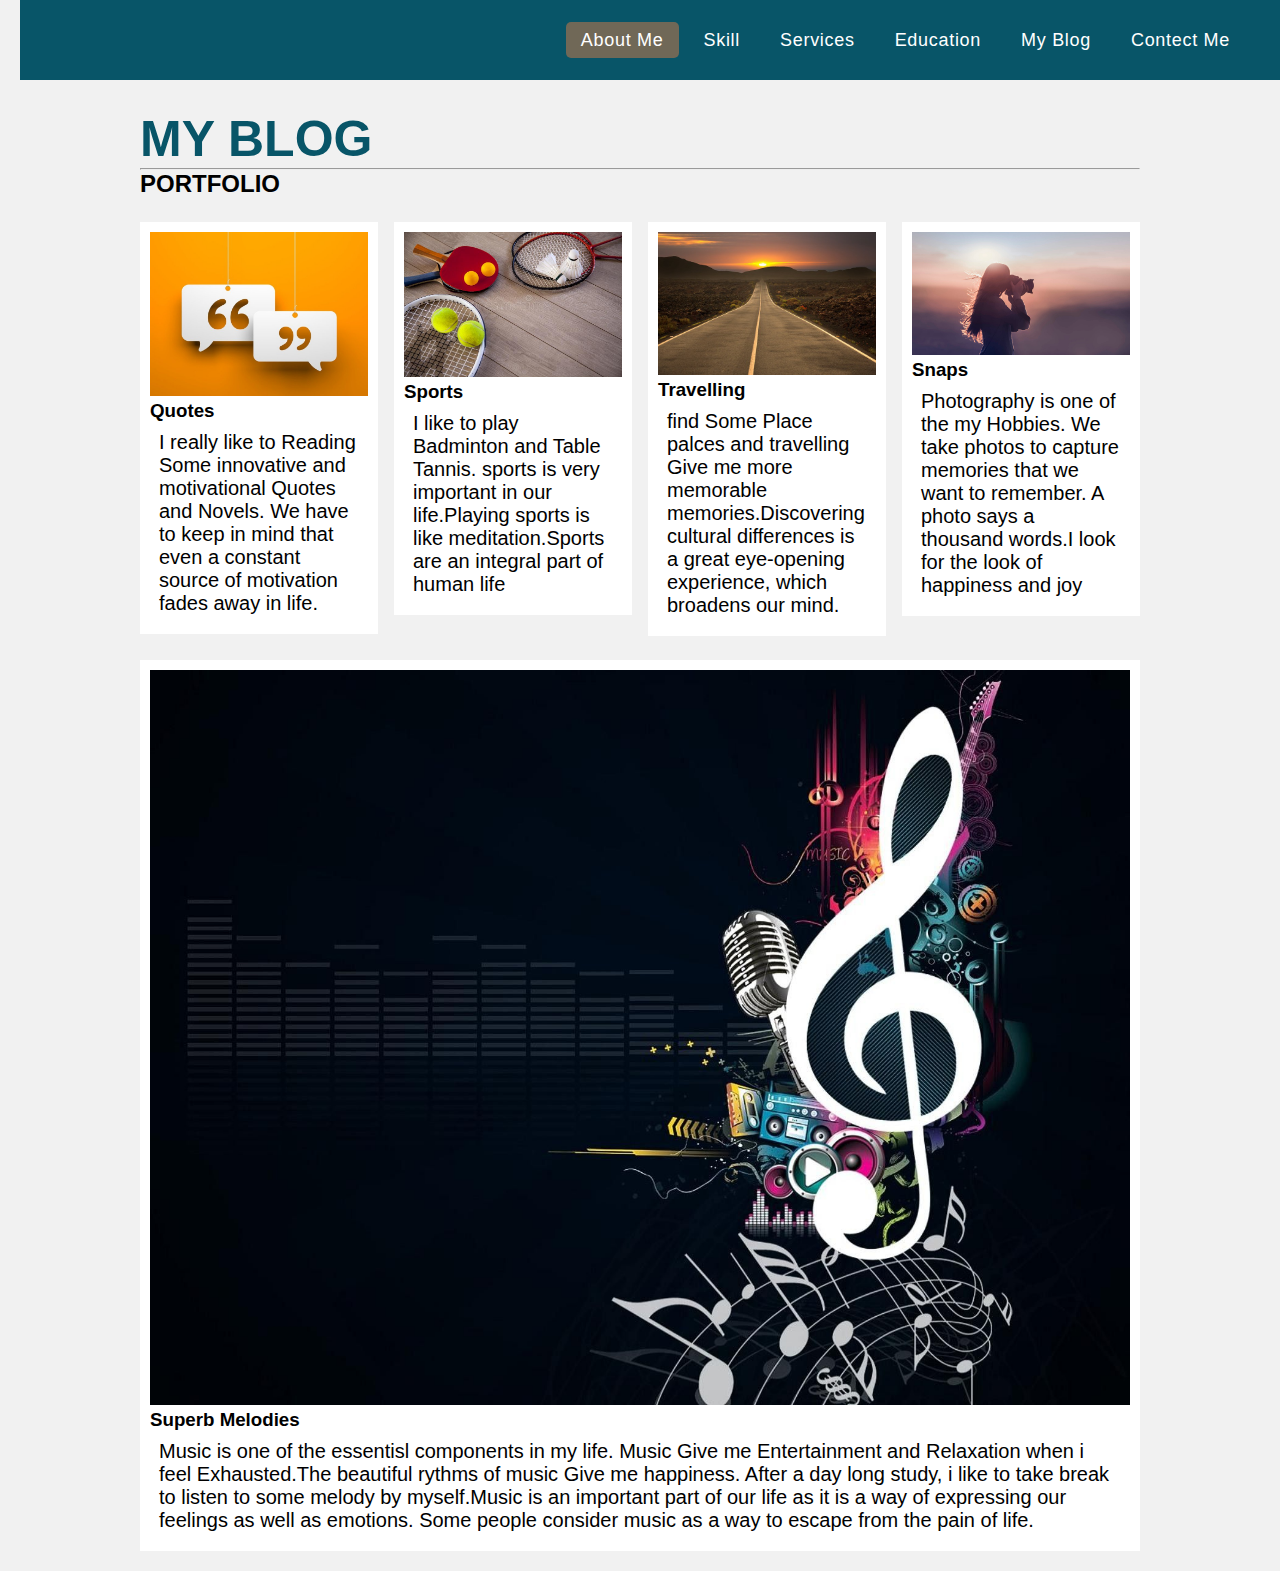
<file: blog.html>
<!DOCTYPE html>
<html lang="en">
<head>
    <meta charset="UTF-8">
    <meta http-equiv="X-UA-Compatible" content="IE=edge">
    <meta name="viewport" content="width=device-width, initial-scale=1.0">
    <link rel="stylesheet" href="index.css" class="rel">
    <link rel="stylesheet" href="https://cdnjs.cloudflare.com/ajax/libs/font-awesome/5.15.2/css/all.min.css" />
    <title>AneriVSonani</title>
</head>
<style>
    * {
  box-sizing: border-box;
}

body {
  background-color: #f1f1f1;
  padding: 20px;
  font-family: Arial;
}

/* Center website */
.main {
  max-width: 1000px;
  margin: auto;
}

h1 {
  font-size: 50px;
  word-break: break-all;
  color: #085568;
  margin-top: 9%;
}

.row {
  margin: 8px -16px;
}

/* Add padding BETWEEN each column (if you want) */
.row,
.row > .column {
  padding: 8px;
}

/* Create four equal columns that floats next to each other */
.column {
  float: left;
  width: 25%;
}

/* Clear floats after rows */
.row:after {
  content: "";
  display: table;
  clear: both;
}

/* Content */
.content {
  background-color: white;
  padding: 10px;
}

/* Responsive layout - makes a two column-layout instead of four columns */
@media screen and (max-width: 900px) {
  h1{
    margin-top: 23%;
  }
  .column {
    width: 50%;
  }
}

/* Responsive layout - makes the two columns stack on top of each other instead of next to each other */
@media screen and (max-width: 600px) {
  .column {
    width: 100%;
  }
}
</style>
<body>

  <header>
    <nav>
      <input type="checkbox" id="click">
      <label for="click" class="menu-btn">
        <i class="fas fa-bars"></i>
      </label>
      <ul>
        <li><a class="active" href="index.html">About Me</a></li>
        <li><a href="skill.html">Skill</a></li>
        <li><a href="services.html">Services</a></li>
        <li><a href="Education.html">Education</a></li>
        <li><a href="blog.html">My Blog</a></li>
        <li><a href="index.html#contactme">Contect Me</a></li>

      </ul>
    </nav>
  </header>
    <!-- MAIN (Center website) -->
<div class="main">

    <h1>MY BLOG</h1>
    <hr>
    
    <h2>PORTFOLIO</h2>
    <!-- Portfolio Gallery Grid -->
    <div class="row">
      <div class="column">
        <div class="content">
          <img src="quotes.jpg" alt="Mountains" style="width:100%">
          <h3>Quotes</h3>
          <p>I really like to Reading Some innovative and motivational Quotes and Novels. We have to keep in mind that even a constant source of motivation fades away in life. </p>
        </div>
      </div>
      <div class="column">
        <div class="content">
          <img src="sports.jpg" alt="Lights" style="width:100%">
          <h3>Sports</h3>
          <p>I like to play Badminton and Table Tannis. sports is very important in our life.Playing sports is like meditation.Sports are an integral part of human life </p>
        </div>
      </div>
      <div class="column">
        <div class="content">
          <img src="travelling.jpeg" alt="Nature" style="width:100%">
          <h3>Travelling</h3>
          <p>find Some Place palces and travelling Give me more memorable memories.Discovering cultural differences is a great eye-opening experience, which broadens our mind.</p>
        </div>
      </div>
      <div class="column">
        <div class="content">
          <img src="photo.jpg" alt="Mountains" style="width:100%">
          <h3>Snaps</h3>
          <p>Photography is one of the my Hobbies. We take photos to capture memories that we want to remember. A photo says a thousand words.I look for the look of happiness and joy</p>
        </div>
      </div>
    </div>
    
    <div class="content">
      <img src="music.jpg" alt="Bear" style="width:100%">
      <h3>Superb Melodies</h3>
      <p>Music is one of the essentisl components in my life. Music Give me Entertainment and Relaxation when i feel Exhausted.The beautiful rythms of music Give me happiness. After a day long study, i like to take break to listen to some melody by myself.Music is an important part of our life as it is a way of expressing our feelings as well as emotions. Some people consider music as a way to escape from the pain of life.</p>
    </div>
    
    <!-- END MAIN -->
    </div>
    
</body>
</html>
</file>
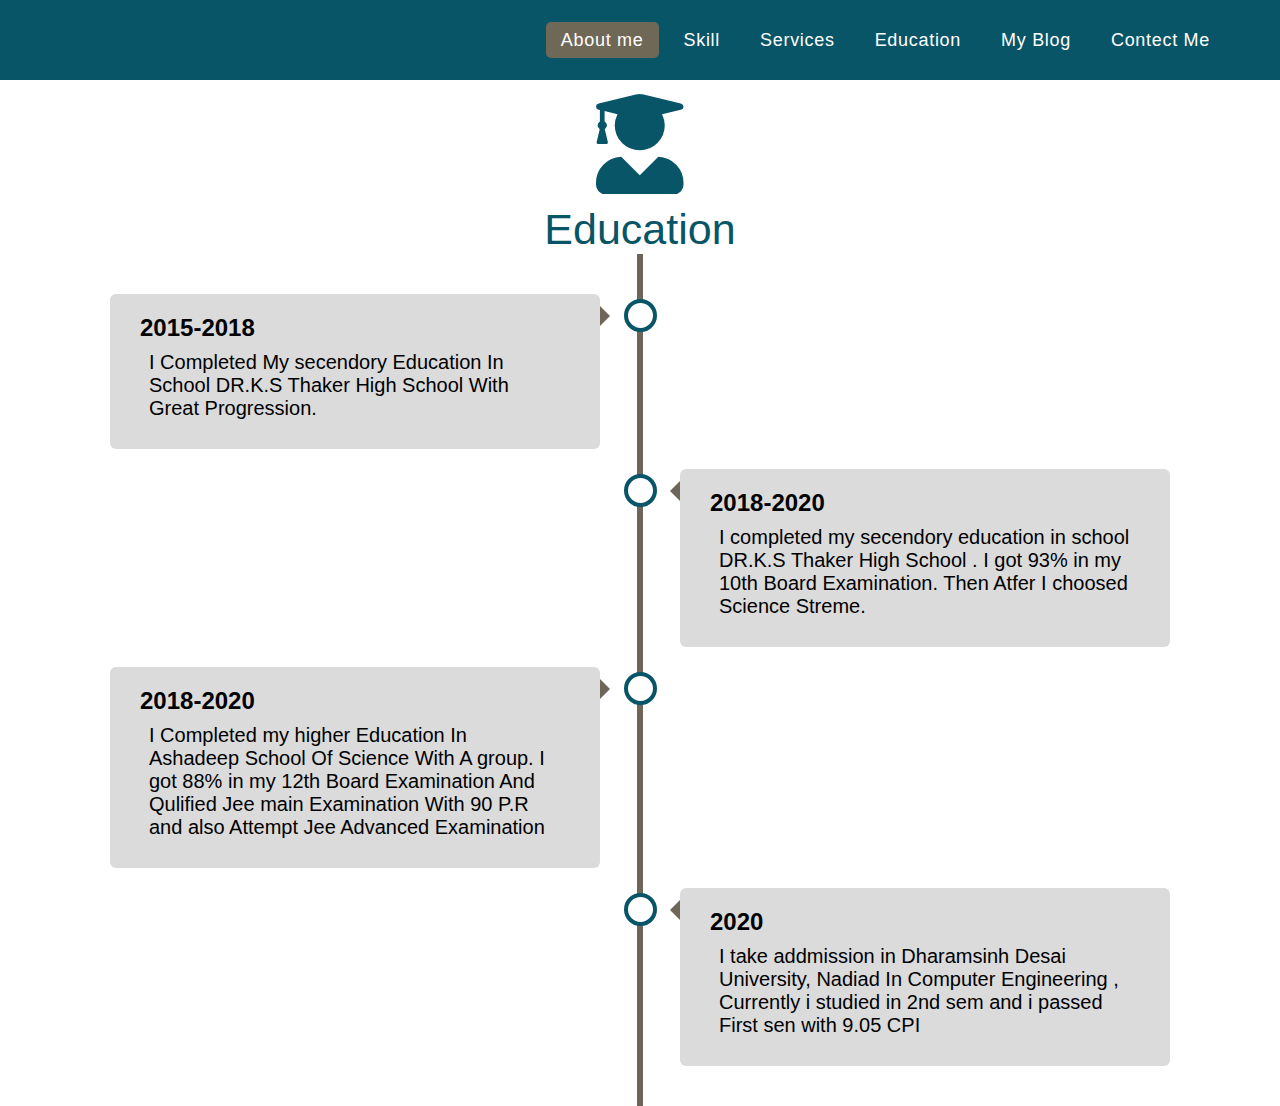
<file: Education - Copy.html>
<!DOCTYPE html>
<html lang="en">
<head>
    <meta charset="UTF-8">
    <meta http-equiv="X-UA-Compatible" content="IE=edge">
    <meta name="viewport" content="width=device-width, initial-scale=1.0">
    <title>AneriVSonani</title>
    <link rel="stylesheet" href="index.css" class="rel">
    <link rel="stylesheet" href="https://cdnjs.cloudflare.com/ajax/libs/font-awesome/5.15.2/css/all.min.css" class="rel">
</head>
<body>

    <header>
        <nav>
          <input type="checkbox" id="click">
          <label for="click" class="menu-btn">
            <i class="fas fa-bars"></i>
          </label>
          <ul>
            <li><a class="active" href="index.html">About me</a></li>
            <li><a href="skill.html">Skill</a></li>
            <li><a href="services.html">Services</a></li>
            <li><a href="Education.html">Education</a></li>
            <li><a href="blog.html">My Blog</a></li>
            <li><a href="index.html#contectme">Contect Me</a></li>
          </ul>
        </nav>
      </header>
    
    <div class="edu">
        <i class="fas fa-user-graduate"></i>
        <div class="til">Education</div>
      </div>
      <div class="timeline">
        <div class="container left">
          <div class="content-1">
            <h2>2015-2018</h2>
            <p>
              I Completed My secendory Education In School DR.K.S Thaker High School With Great Progression.
            </p> </div>
        </div>
        <div class="container right">
          <div class="content-1">
            <h2>2018-2020</h2>
            <p> I completed my secendory education in school  DR.K.S Thaker High School . I got 93% in my 10th Board Examination. Then Atfer I choosed Science Streme. </p></div>
        </div>
        <div class="container left">
          <div class="content-1">
            <h2>2018-2020</h2>
            <p>
              I Completed my higher Education In Ashadeep School Of Science With A group. I got 88% in my 12th Board Examination And Qulified Jee main Examination With 90 P.R and also Attempt Jee Advanced Examination
            </p></div>
        </div>
        <div class="container right">
          <div class="content-1">
            <h2>2020 </h2>
            <p> I take addmission in Dharamsinh Desai University, Nadiad In Computer Engineering , Currently i studied in 2nd sem and i passed First sen with 9.05 CPI</p></div>
        </div>
      </div>

</body>
</html>
</file>
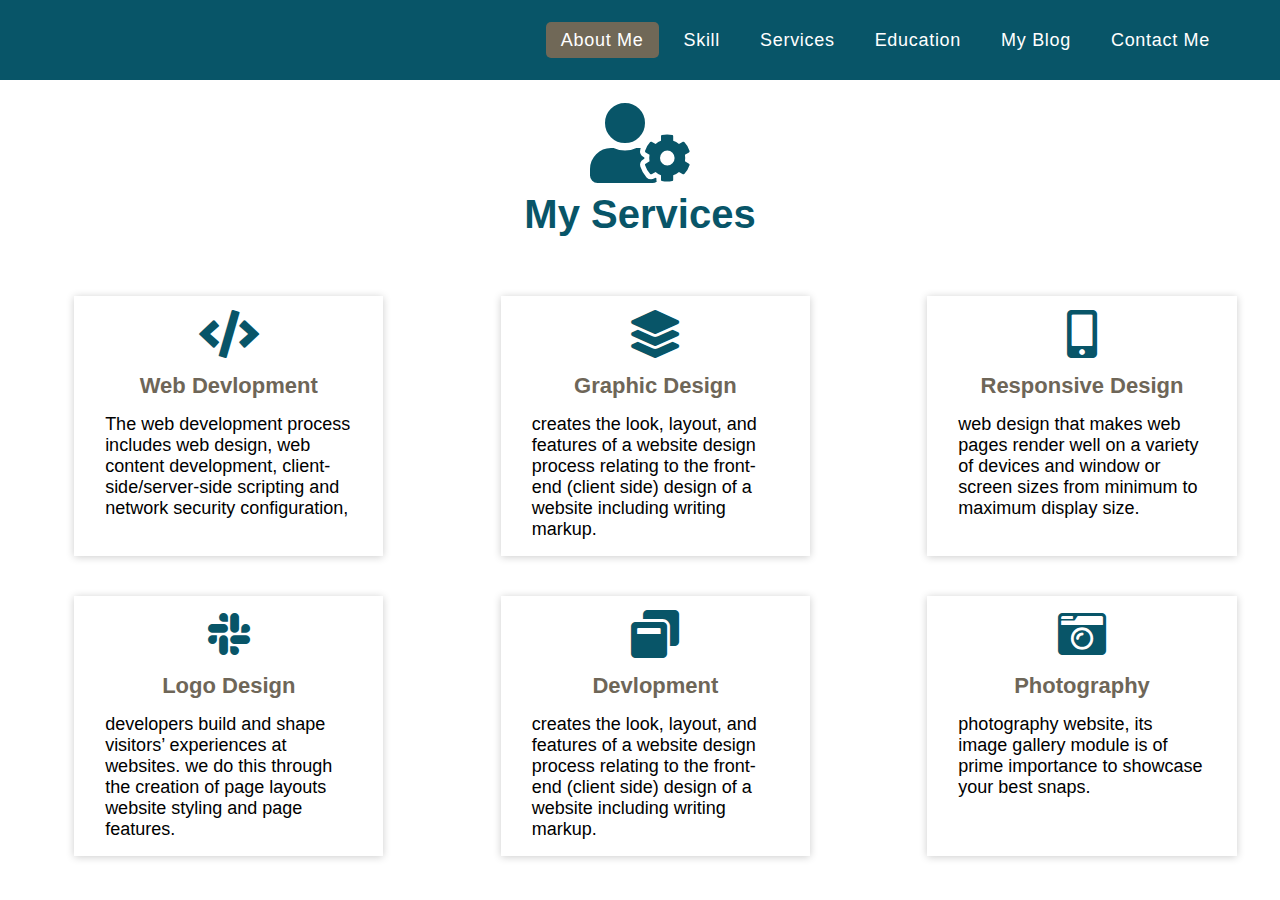
<file: services.html>
<!DOCTYPE html>
<html lang="en">

<head>
  <meta charset="UTF-8">
  <meta http-equiv="X-UA-Compatible" content="IE=edge">
  <meta name="viewport" content="width=device-width, initial-scale=1.0">
  <title>AneriVSonani</title>
  <link rel="stylesheet" href="https://cdnjs.cloudflare.com/ajax/libs/font-awesome/5.15.2/css/all.min.css" />
  <link rel="stylesheet" href="index.css" class="rel">
</head>
<style>
  * {
    box-sizing: border-box;
  }

  .logo {
    color: #085568;
    font-size: 5rem;
    text-align: center;
    margin-top: 100px;
  }

  .logo h2 {
    font-size: 40px;
  }

  h4 {
    font-size: 22px;
    text-align: center;
    color: #6E6658;
  }

  p {
    font-size: 18px;
    padding: 15px;
  }

  /* Create three equal columns that floats next to each other */
  .column {
    float: left;
    width: 33.33%;
    padding: 20px;
    height: 300px;
    /* Should be removed. Only for demonstration */
  }

  /* Clear floats after the columns */
  .row:after {
    content: "";
    display: table;
    clear: both;
  }

  .card {
    box-shadow: 0 1px 8px 0 rgba(0, 0, 0, 0.2);
    transition: 0.3s;
    width: 80%;
    height: 100%;
    margin-top: 10%;
    margin-left: 14%;

  }

  @media screen and (max-width: 1100px) {
    .column {
      width: 100%;
      display: block;
      margin-bottom: 20px;
    }
  }

  .card:hover {
    box-shadow: 0 8px 16px 0 rgba(0, 0, 0, 0.2);
  }

  .cont {
    padding: 2px 16px;
  }

  .lg {
    color: #085568;
    font-size: 3rem;
    cursor: pointer;
    transition: all 0.5s ease-in-out;
    text-align: center;
    padding: 10px;
  }
  span{
    border-radius: 5px;
    color: white;
    background-color:#085568;
  }
</style>

<body>
  <header>
    <nav>
      <input type="checkbox" id="click">
      <label for="click" class="menu-btn">
        <i class="fas fa-bars"></i>
      </label>
      <ul>
        <li><a class="active" href="index.html">About Me</a></li>
        <li><a href="skill.html">Skill</a></li>
        <li><a href="services.html">Services</a></li>
        <li><a href="Education.html">Education</a></li>
        <li><a href="blog.html">My Blog</a></li>
        <li><a href="index.html#contactme">Contact Me</a></li>
      </ul>
    </nav>

  </header>
  <div class="logo">
    <i class="fas fa-user-cog"></i>
    <h2>My Services</h2>
  </div>

  <div class="row">
    <div class="column">

      <div class="card">
        <div class="cont">
          <div class="lg">
        <i class="fas fa-code"></i>
          </div>
          <h4><b>Web Devlopment</b></h4>
          <p> The web development process includes web design, web content development, client-side/server-side
            scripting and network security configuration, </p>
        </div>
      </div>

    </div>
    <div class="column">
      <div class="card">
        <div class="cont">
          <div class="lg">
            <i class="fas fa-layer-group "></i>
          </div>
          <h4><b>Graphic Design</b></h4>
          <p>creates the look, layout, and features of a website design process relating to the front-end (client side)
            design of a website including writing markup.</p>
        </div>
      </div>

    </div>
    <div class="column">

      <div class="card">
        <div class="cont">
          <div class="lg">
            <i class="fas fa-mobile-alt"></i>
          </div>
          <h4><b>Responsive Design</b></h4>
          <p>web design that makes web pages render well on a variety of devices and window or screen sizes from minimum
            to maximum display size.</p>
        </div>
      </div>
    </div>

    <div class="column">
      <div class="card">
        <div class="cont">
          <div class="lg">
            <i class="fab fa-slack"></i>
          </div>
          <h4><b>Logo Design</b></h4>
          <p>developers build and shape visitors’ experiences at websites. we do this through the creation of page layouts website styling and page features.</p>
        </div>
      </div>

    </div>

    <div class="column">
      <div class="card">
        <div class="cont">
          <div class="lg">
            <i class="fas fa-window-restore"></i>
          </div>
          <h4><b>Devlopment</b></h4>
          <p>creates the look, layout, and features of a website design process relating to the front-end (client side)
            design of a website including writing markup.</p>
        </div>
      </div>

    </div>

    <div class="column">
      <div class="card">
        <div class="cont">
          <div class="lg">
            <i class="fas fa-camera-retro"></i>
          </div>
          <h4><b>Photography</b></h4>
          <p> photography website, its image gallery module is of prime importance to showcase your best snaps.</p>
      </div>

    </div>


</body>

</html>
</file>
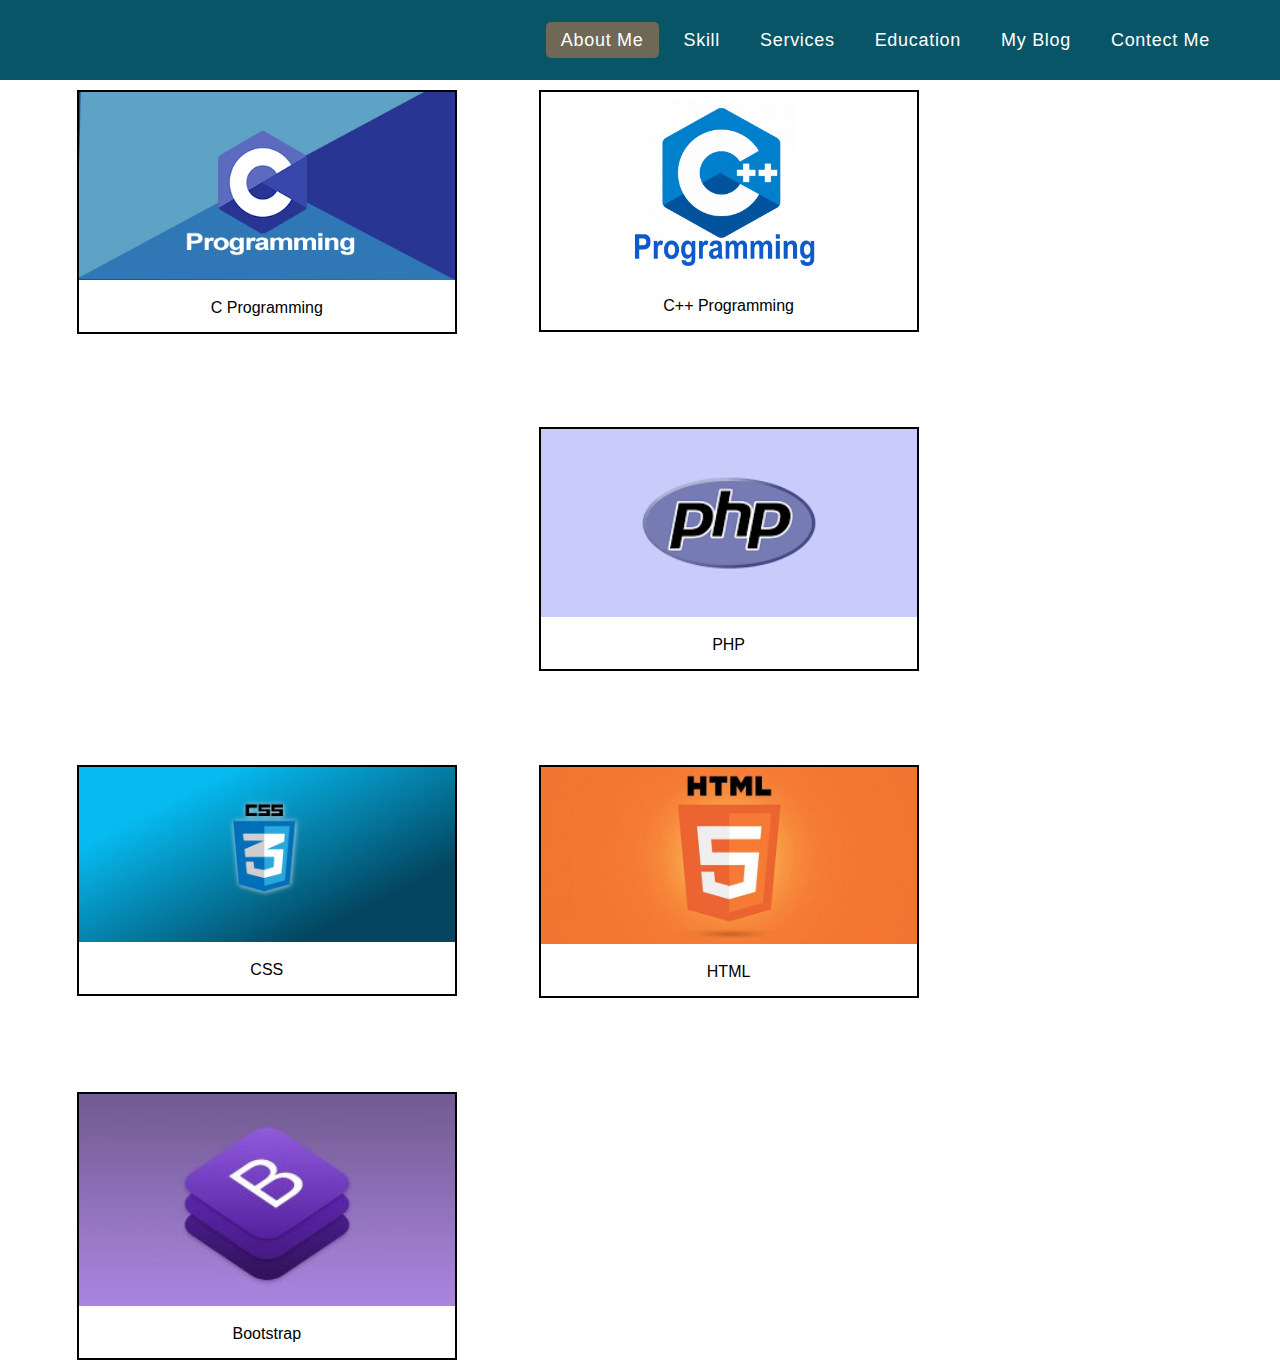
<file: skill.html>
<!DOCTYPE html>
<html lang="en">

<head>
  <meta charset="UTF-8">
  <meta http-equiv="X-UA-Compatible" content="IE=edge">
  <meta name="viewport" content="width=device-width, initial-scale=1.0">
  <title>AneriVSonani</title>
  <!-- <link rel="stylesheet" href="temp.css" class="rel"> -->
  <link rel="stylesheet" href="https://cdnjs.cloudflare.com/ajax/libs/font-awesome/5.15.2/css/all.min.css" />
  <link rel="stylesheet" href="index.css" class="rel">
</head>
<style>

  .gallery {
    float: left;
    width: 380px;
    height: auto;
    margin: 5px;
    border: 2px solid black;
    margin-left: 6%;
    margin-top: 7%;
    display: block;
  }

  div.gallery:hover {
    border: 1px solid #777;
  }

  .gallery img {
    width: 100%;
    height: auto;
  }

  div.desc {
    padding: 15px;
    text-align: center;
  }
</style>



<body>

  <header>
    <nav>
      <input type="checkbox" id="click">
      <label for="click" class="menu-btn">
        <i class="fas fa-bars"></i>
      </label>
      <ul>
        <li><a class="active" href="index.html">About Me</a></li>
        <li><a href="skill.html">Skill</a></li>
        <li><a href="services.html">Services</a></li>
        <li><a href="Education.html">Education</a></li>
        <li><a href="blog.html">My Blog</a></li>
        <li><a href="index.html#contectme">Contect Me</a></li>
      </ul>
    </nav>

  </header>
  <div class="gallery">
    <a target="_blank" href="c.jpg">
      <img src="c.jpg" alt="Cinque Terre" width="600" height="400">
    </a>
    <div class="desc">C Programming</div>
  </div>
  </div>

  <div class="gallery">
    <a target="_blank" href="c++.png">
      <img src="c++.png" alt="Forest" width="600" height="400">
    </a>
    <div class="desc">C++ Programming</div>
  </div>

  <div class="gallery">
    <a target="_blank" href="img_lights.jpg">
      <img src="php.png" alt="Northern Lights" width="600" height="400">
    </a>
    <div class="desc">PHP</div>

  </div>

  <div class="gallery">
    <a target="_blank" href="img_mountains.jpg">
      <img src="css.jpeg" alt="Mountains" width="600" height="400">
    </a>
    <div class="desc">CSS</div>
  </div>



  <div class="gallery">
    <a target="_blank" href="img_mountains.jpg">
      <img src="html.jpg" alt="Mountains" width="600" height="400">
    </a>
    <div class="desc">HTML </div>
  </div>

  <div class="gallery">
    <a target="_blank" href="img_mountains.jpg">
      <img src="bootstrap.jpg" alt="Mountains" width="600" height="400">
    </a>
    <div class="desc">Bootstrap</div>
  </div>
  
</body>

</html>
</file>
<file: index.css>
body{
 color: #88BDBC
#254E58
#112D32
#4F4A41
#6E6658

}
body{
font-family: 'Newsreader', serif;

/* background-image:url("pixel.jpg"); */
}


@import url("https://fonts.googleapis.com/css2?family=Newsreader:ital,wght@1,500&display=swap");
*{
  margin: 0;
  padding: 0;
  box-sizing: border-box;
  font-family: 'Poppins', sans-serif;
} 
nav{
  top: 0%;
  display: flex;
  height: 80px;
  width: 100%;
  background: #085568;
  align-items: center;
  justify-content: space-between;
  padding: 0 50px 0 100px;
  flex-wrap: wrap;
  position: fixed;
}

nav ul{
  display: flex;
  flex-wrap: wrap;
  list-style: none;
}
nav ul li{
  margin: 0 5px;
}
nav ul li a{
  color: white;
  text-decoration: none;
  font-size: 18px;
  font-weight: 500;
  padding: 8px 15px;
  border-radius: 5px;
  letter-spacing: 0.7px;
  transition: all 0.3s ease;
}
nav ul li a.active,
nav ul li a:hover{
  color:white;
  background: #706857;
}
nav .menu-btn i{
  color: #fff;
  font-size: 22px;
  cursor: pointer;
  display: none;
}
input[type="checkbox"]{
  display: none;
}
@media (max-width: 1000px){
  nav{
    top:0%;
    padding: 0 40px 0 50px;
    z-index: 1;
    position: fixed;
  }
  
}
@media (max-width: 920px) {
  nav .menu-btn i{
    display: block;
  }
  #click:checked ~ .menu-btn i:before{
    content: "\f00d";
  }
  nav ul{
    position: fixed;
    top: 80px;
    left: -100%;
    background: #085568;
    height: 100vh;
    width: 100%;
    text-align: center;
    display: block;
    transition: all 0.3s ease;
  }
  #click:checked ~ ul{
    left: 0;
  }
  nav ul li{
    width: 100%;
    margin: 40px 0;
  }
  nav ul li a{
    width: 100%;
    margin-left: -100%;
    display: block;
    font-size: 20px;
    transition: 0.6s cubic-bezier(0.68, -0.55, 0.265, 1.55);
  }
  #click:checked ~ ul li a{
    margin-left: 0px;
  }
  nav ul li a.active,
  nav ul li a:hover {
    background: #6E6658;
    color: white;
  }
}

/* about us css */

.about-wrapper{
  height: 100vh;
  z-index: -2;
}
.about-left{
  background: #085568;
  display: flex;
  flex-direction: column;
  align-items: center;
  justify-content: center;
  height: 100vh;
}
.about-left-content > div{
  background:#6E6658;
  padding: 4rem 4rem 2.5rem 5rem;
  text-align: center;
  
}
.about-left-content{
  box-shadow: 0px 0px 18px -1px rgba(0, 0, 0, 0.39);
  -webkit-box-shadow: 0px 0px 18px -1px rgba(0, 0, 0, 0.39);
  -moz-box-shadow: 0px 0px 18px -1px rgba(0, 0, 0, 0.39);
}
.about-img img{
  display: block;
  width: 200px;
  z-index: 2;
}
.about-img{
  width: 200px;
  height: 200px;
  overflow: hidden;
  border-radius: 50%;
  transition: all 0.5s ease-in-out;
}
.shadow{
  margin-left: auto;
  margin-right: auto;
  border-radius: 50%;
  width: 200px;
  height: 200px;
  position: relative;
  cursor: pointer;
}
.shadow::after{
  content: "";
  position: absolute;
  background: rgba(0, 0, 0, 0.4);
  left: 50%;
  transform: translateX(-50%);
  bottom: -20px;
  height: 7px;
  width: 50px;
  filter: blur(3px);
  -webkit-filter: blur(3px);
  opacity: 0;
  transition: all 0.6s ease;
}
.shadow:hover .about-img{
  transform: translateY(-10px);
}
.shadow:hover::after{
  opacity: 1;
}
.about-left-content h2{
  font-size: 2rem;
  margin: 2.2rem 0 0.6rem 0;
  line-height: 1.2;
  padding-bottom: 1rem;
  border-bottom: 2px solid #edffec;
}
.about-left-content h3{
  text-transform: uppercase;
  font-weight: 300;
  letter-spacing: 5px;
  margin-top: 1.2rem;
}
.icons{
  background: #fff;
  display: flex;
  justify-content: center;
  padding: 0.8rem 0;
}
.icon ul,li{
  list-style-type: none;
}
.icons a{
  list-style-type: none;
  background: #6E6658;
  color: #fff;
  width: 40px;
  height: 40px;
  margin: 0 0.5rem;
  border-radius: 50%;
  display: flex;
  justify-content: center;
  align-items: center;
  font-size: 1.2rem;
  cursor: pointer;
  transition: all 0.5s ease-in-out;
  text-decoration: none;
}
.icons li:hover{
  background: #edffec;
  color: #000;
}
.about-right{
  background: white;
  height: 100vh;
  display: flex;
  flex-direction: column;
  align-items: center;
  justify-content: center;
  padding: 0 5rem;
  text-align: center;
}
.about-right h1{
  font-size: 7rem;
  font-family: serif;
}
.about-right h1 span{
  color:#4F4A41;
}
.about-right h2{
  font-weight: 600;
  font-family: 'Times New Roman', Times, serif;
  font-size: 35px;
}
.about-btns{
  display: flex;
  margin: 2rem 0;
}
.btn{
  border: none;
  font-size: 0.9rem;
  text-transform: uppercase;
  border: 2px solid #000;
  border-radius: 10px;
  padding: 0.55rem 0;
  width: 130px;
  font-weight: 600;
  background: transparent;
  margin: 0 0.5rem;
  cursor: pointer;
}
 .btn.btn-pink{
  background-color: #085568;
  border-color: black;
  transition: all 0.5s ease-in-out;
}
.btn.btn-pink a{
  text-decoration: none;
  color: white;
}

.btn.btn-white{
  transition: all 0.5s ease-in-out;
  background: #6E6658;
  color: white;
}

.about-para p{
  font-weight: 300;
  padding: 0.5rem;
  opacity: 0.8;
}

@media screen and (min-width: 992px){
  .about-wrapper{
      display: grid;
      grid-template-columns: repeat(2, 1fr);
  }
  .about-left{
      position: relative;
  }
  .about-left-content{
      position: absolute;
      right: -50px;
  }
}

/* 
timeline */
/* The actual timeline (the vertical ruler) */
.timeline {
  position: relative;
  max-width: 1200px;
  margin: 0 auto;
  padding: 30px;
  
}
.edu{
  color: #085568;
  font-size: 100px;
  text-align: center;
  margin-top: 90px;
}
.til{
  font-size: 43px;
}
/* The actual timeline (the vertical ruler) */
.timeline::after {
  content: '';
  position: absolute;
  width: 6px;
  background-color: #6E6658;
  top: 0;
  bottom: 0;
  left: 50%;
  margin-left: -3px;
}

/* Container around content */
.container {
  padding: 10px 40px;
  position: relative;
  background-color: inherit;
  width: 50%;
}

/* The circles on the timeline */
.container::after {
  content: '';
  position: absolute;
  width: 25px;
  height: 25px;
  right: -17px;
  background-color: white;
  border: 4px solid #085568;
  top: 15px;
  border-radius: 50%;
  z-index: 1;
}

/* Place the container to the left */
.left {
  left: 0;
}

/* Place the container to the right */
.right {
  left: 50%;
}

/* Add arrows to the left container (pointing right) */
.left::before {
  content: " ";
  height: 0;
  position: absolute;
  top: 22px;
  width: 0;
  z-index: 1;
  right: 30px;
  border: medium solid #085568;

  border-width: 10px 0 10px 10px;
  border-color: transparent transparent transparent #6E6658;
}

/* Add arrows to the right container (pointing left) */
.right::before {
  content: " ";
  height: 0;
  position: absolute;
  top: 22px;
  width: 0;
  z-index: 1;
  left: 30px;
  border: medium solid #6E6658;
  border-width: 10px 10px 10px 0;
  border-color: transparent #6E6658 transparent transparent;
}

/* Fix the circle for containers on the right side */
.right::after {
  left: -16px;
}

/* The actual content */
.content-1 {
  padding: 20px 30px;
  background-color: rgb(219, 219, 219);
  position: relative;
  border-radius: 6px;
  color: black;
}

/* Media queries - Responsive timeline on screens less than 600px wide */
@media screen and (max-width: 600px) {
  .timeline{
    margin-top: 60px;
  }
  /* Place the timelime to the left */
  .timeline::after {
  left: 31px;
 margin-top: 2.7rem;
 top: 100%;
  }
  
  /* Full-width containers */
  .container {
  width: 100%;
  padding-left: 70px;
  padding-right: 25px;
   ;
  }
  
  /* Make sure that all arrows are pointing leftwards */
  .container::before {
  left: 60px;
  border: medium solid #085568;
  border-width: 10px 10px 10px 0;
  border-color: transparent #085568 transparent transparent;
  }

  /* Make sure all circles are at the same spot */
  .left::after, .right::after {
  left: 15px;
  }
  
  /* Make all right containers behave like the left ones */
  .right {
  left: 0%;
  }
}

.footer {
  position: fixed;
  left: 0;
  bottom: 0;
  width: 100%;
  height: 9%;
  background-color:#085568;
  color: rgb(209, 209, 209);
  text-align: center;
  font-size: 5px;
  padding-top: 5px;
  font-weight: 100;
}

.column {
  float: left;
  width: 50%;
}

/* Clear floats after the columns */
.row:after {
  content: "";
  display: table;
  clear: both;
}

.service{
  position: absolute;
  padding: 30px;
  margin-top: 20px;
}
@media screen and (max-width: 951px) {
  .service{
    top: 3500px;
  }
}
.type{
  margin-top: 20px;
  padding: 50px;
  
}

.titel{
  text-align: center;
  color: #085568;
  font-size: 25px;
}
.t1{
  color: #6E6658;
  font-size: 25px;
  padding: 5px;
  font-weight: bold;
}
p{ 
padding: 9px;
font-size: 20px;

}

.label {
  color: white;
  padding: 20px;
}
.other {background-color: #6E6658; color: white;
padding: 1px;} /* Gray */





/* contectpage css */

.wrapper{
  width: 100%;
  height: 100vh;
  /* overflow: hidden; */
  color: #085568;
  
}


#contact{
  width: 50%;
  height: 60%;
  margin: 10% 25%;
  box-shadow: 3px 3px 15px grey;
  background: white;
}


.con-box{
  display: inline-block;
}

.info{
  color: white;
  height: 100%;
  width: 39%;
  background: #085568;
}
.con-form{
  width: 60%;
}
.con{
padding: 5%;
}
.con h2{
margin-top: 2%;
}
.info ul li{
  list-style: none;
  margin: 8% 0;
}


 .form input, .form textarea, #sbmt-btn{
  display: block;
  border: none;
  margin:5%;
  width: 94%;
  padding: 2%;
}
input, textarea{
  background: #b6e3ee;
}
::placeholder{
  color: #085568;
}

.con-form h2{
  color: #085568;
  margin-top: 5px;
}
#sbmt-btn{
  padding: 1em 10em ;
  color: rgb(201, 192, 228);
  width: 94%;
  background: #085568;
}

@media (max-width:1024px){
  #contact{
      width: 100%;
      height: 100vh;
      margin: 0;
      background: none;
      margin-top: 750px;
  }
  .info, .con-form{
      width: 100%;
      height: 80%;   
  }
  .social-media{
      margin-top: 10%;
  }
  .con-box{
    height: 100vh;
  }
}
</file>
